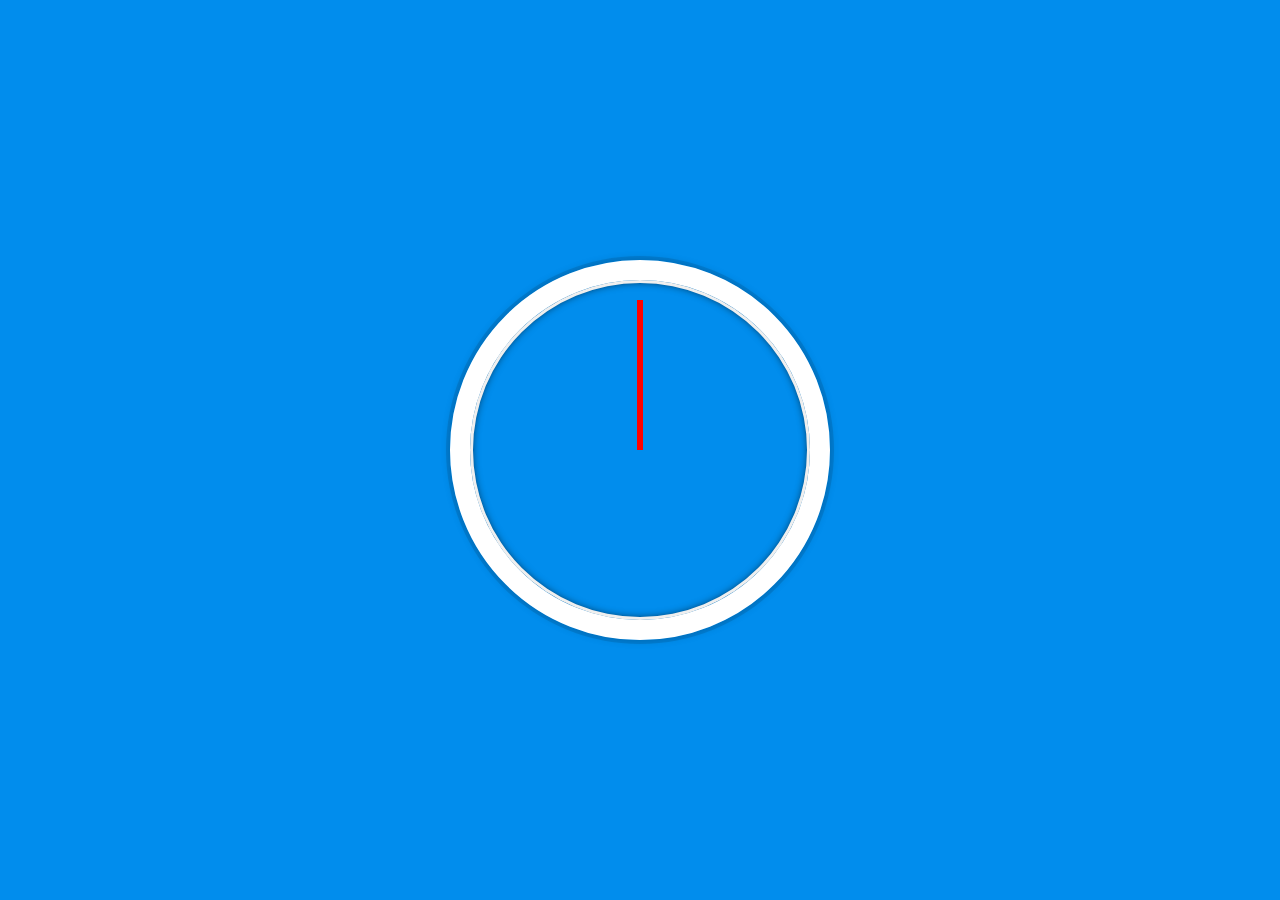
<file: 02 - JS and CSS Clock/index-START.html>
<!DOCTYPE html>
<html lang="en">
<head>
  <meta charset="UTF-8">
  <title>JS + CSS Clock</title>
  <link rel="icon" href="https://fav.farm/🔥" />
</head>
<body>


    <div class="clock">
      <div class="clock-face">
        <div class="hand hour-hand"></div>
        <div class="hand min-hand"></div>
        <div class="hand second-hand"></div>
      </div>

    </div>


  <style>
    html {
      background: #018DED url(https://unsplash.it/1500/1000?image=881&blur=5);
      background-size: cover;
      font-family: 'helvetica neue';
      text-align: center;
      font-size: 10px;
    }

    body {
      margin: 0;
      font-size: 2rem;
      display: flex;
      flex: 1;
      min-height: 100vh;
      align-items: center;
    }

    .clock {
      width: 30rem;
      height: 30rem;
      border: 20px solid white;
      border-radius: 50%;
      margin: 50px auto;
      position: relative;
      padding: 2rem;
      box-shadow:
        0 0 0 4px rgba(0,0,0,0.1),
        inset 0 0 0 3px #EFEFEF,
        inset 0 0 10px black,
        0 0 10px rgba(0,0,0,0.2);
    }

    .clock-face {
      position: relative;
      width: 100%;
      height: 100%;
      transform: translateY(-3px); /* account for the height of the clock hands */
    }

    .hand {
      width: 50%;
      height: 6px;
      background: black;
      position: absolute;
      top: 50%;
     transform-origin: 100%;
     transform: rotate(90deg);
      transition: all 0.05s;
      transition-timing-function: cubic-bezier(0.1, 2.7, 0.58, 1);
    }
    .second-hand {
      background: red;
    }
    .min-hand{
      background: #71eeb8;
   
    }
    .hour-hand{
      background: #003366;
    }

  </style>

  <script>
    const secondHand = document.querySelector('.second-hand');
    const minsHand = document.querySelector('.min-hand');
    const hourHand = document.querySelector('.hour-hand');
const setDate = () => {
  const now = new Date();
  const seconds = now.getSeconds();
  // console.log(seconds);
  const secondsDegrees = ((seconds / 60) * 360) + 90;
  secondHand.style.transform = `rotate(${secondsDegrees}deg)`;
  const mins = now.getMinutes();
  const minsDegrees = ((mins / 60) * 360) + 90;
  minsHand.style.transform = `rotate(${minsDegrees}deg)`;
  const hour = now.getHours();
  const hourDegrees = ((hour / 12) * 360) + 90;
  hourHand.style.transform = `rotate(${hourDegrees}deg)`;
}
setInterval(setDate, 1000);
  </script>
</body>
</html>
</file>
